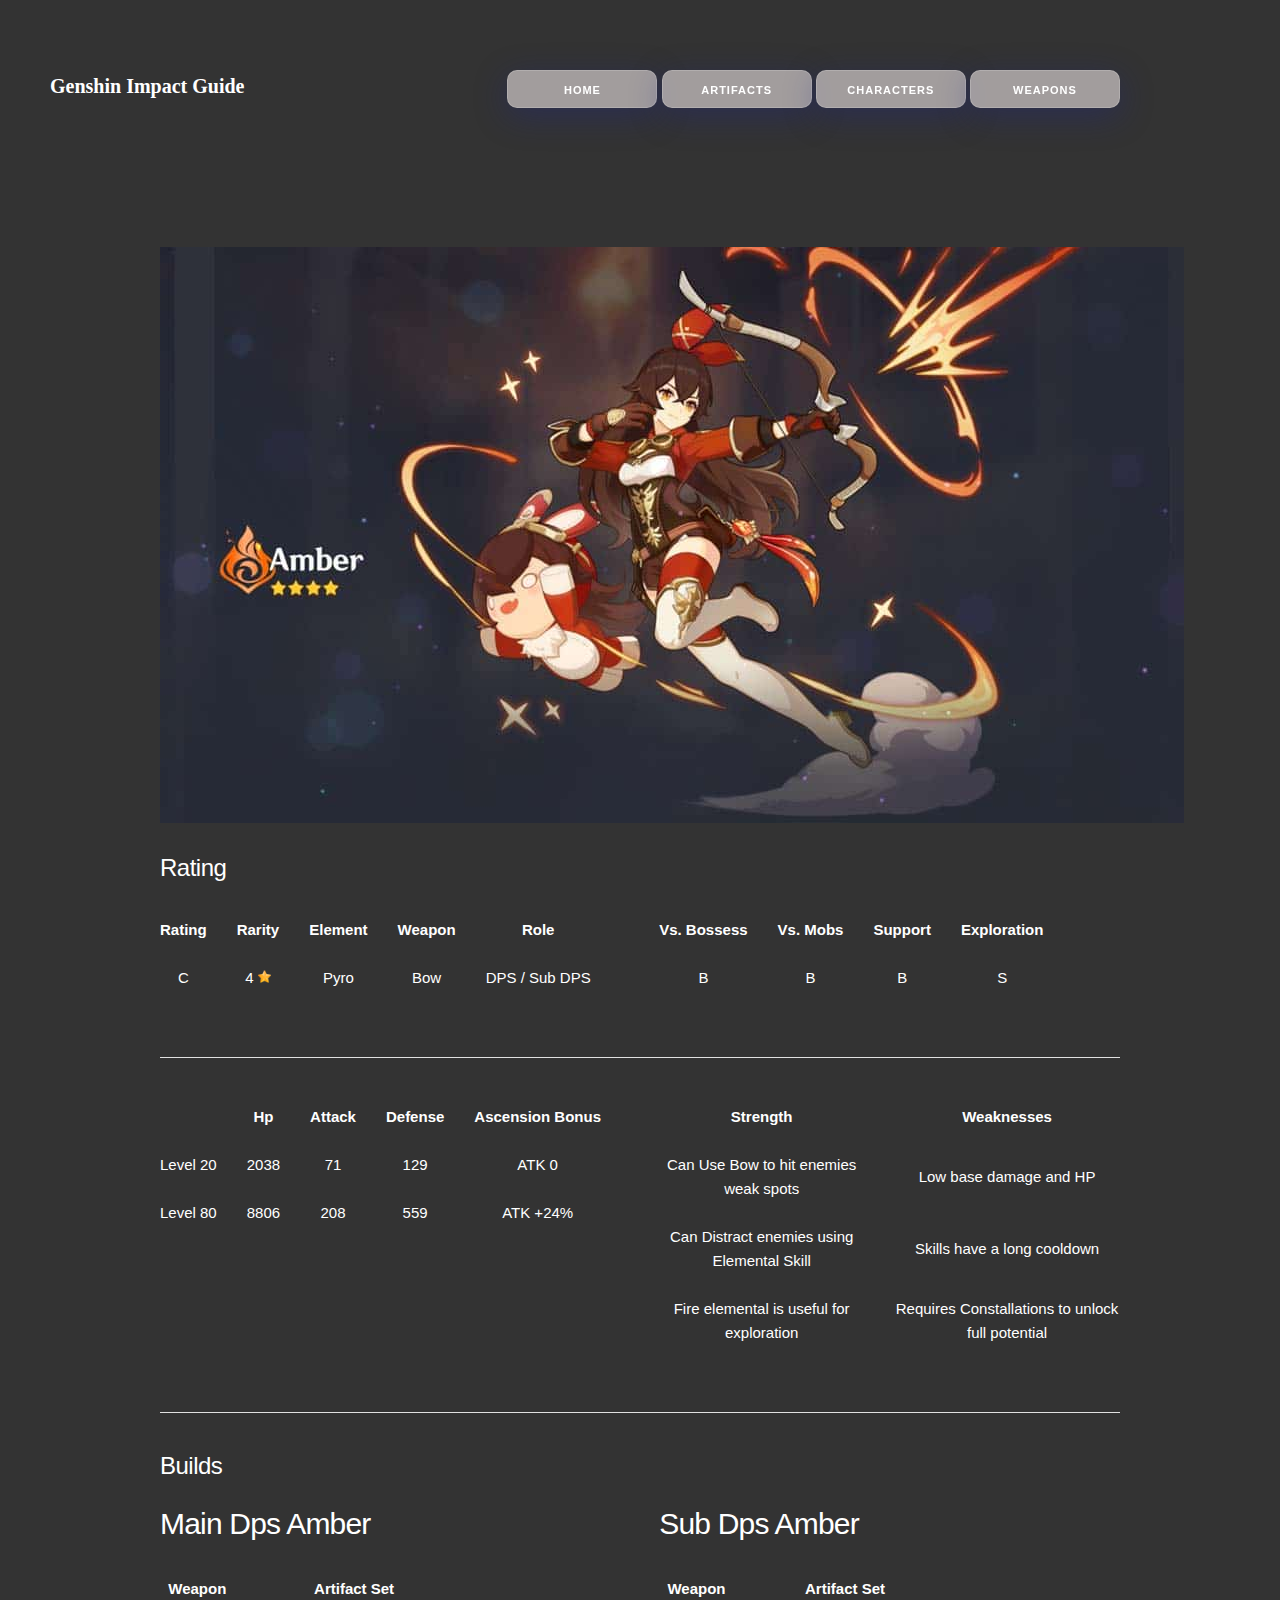
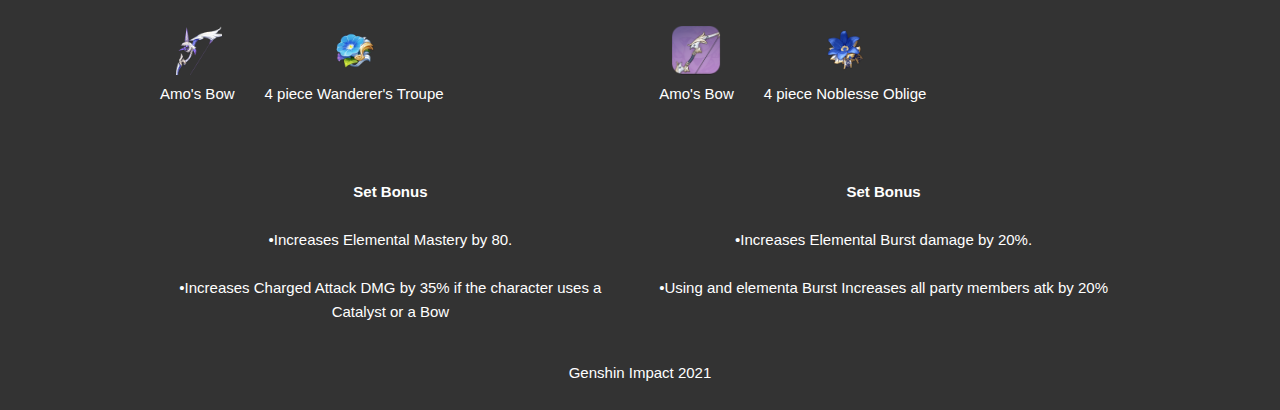
<file: html/amber.html>
<!DOCTYPE html>
<html lang="en">
<head>
    <meta charset="UTF-8">
    <meta http-equiv="X-UA-Compatible" content="IE=edge">
    <meta name="viewport" content="width=device-width, initial-scale=1.0">
    <title>Amber</title>
    <link rel="stylesheet" href="../css/normalize.css">
    <link rel="stylesheet" href="../css/skeleton.css">
    <link rel="stylesheet" href="../css/characterscreen.css">
</head>
<body>
    <div class="section header">
        <div class="container">
          <div class="row">
            <div class="four columns">
              <p class="logo">Genshin Impact Guide</p>
            </div>
            <div class="eight columns nav">
              <a class="button" href="../index.html">Home</a>
              <a class="button" href="artifacts.html">Artifacts</a>
              <a class="button" href="cc.html">Characters</a>
              <a class="button" href="weapon.html">Weapons</a>
            </div>
          </div>
        </div>
    </div>
    <div class="container">
        <img src="../imgs/Amber-Genshin-Impact-Character-Profile (1).jpg" alt="" id="characterportrait">
    </div>
    <div class="container">
      <h5>Rating</h5>
      <div class="row">
        <div class="six columns">
          <div class="container-table">
            <table class="table-content">
              <thead>
                <tr>
                    <th>Rating</th>
                    <th>Rarity</th>
                    <th>Element</th>
                    <th>Weapon</th>
                    <th>Role</th>
                </tr>
            </thead>
            <tbody>
              <tr>
                  <td>C</td>
                  <td> 4 <img src="../imgs/favourites.png" alt="" width="13" height="13"></td>
                  <td>Pyro</td>
                  <td>Bow</td>
                  <td>DPS / Sub DPS</td>
              </tr>
            </tbody>
            </table>
          </div>
        </div>
        <div class="six columns">
          <div class="container-table">
            <table class="table-content">
              <thead>
                <tr>
                    <th>Vs. Bossess</th>
                    <th>Vs. Mobs</th>
                    <th>Support</th>
                    <th>Exploration</th>
                </tr>
            </thead>
            <tbody>
              <tr>
                  <td>B</td>
                  <td>B</td>
                  <td>B</td>
                  <td>S</td>
              </tr>
            </tbody>
            </table>
          </div>
        </div>
      </div>
      <hr>
      <div class="row">
        <div class="six columns">
          <div class="container-table">
            <table class="table-content">
              <thead>
                <tr>
                    <th></th>
                    <th>Hp</th>
                    <th>Attack</th>
                    <th>Defense</th>
                    <th>Ascension Bonus</th>
                </tr>
            </thead>
            <tbody>
              <tr>
                  <td>Level 20</td>
                  <td>2038</td>
                  <td>71</td>
                  <td>129</td>
                  <td>ATK 0</td>
              </tr>
              <tr>
                  <td>Level 80</td>
                  <td>8806</td>
                  <td>208</td>
                  <td>559</td>
                  <td>ATK +24%</td>
            </tr>
            </tbody>
            </table>
          </div>
        </div>
        <div class="six columns">
          <div class="container-table">
            <table class="table-content">
            <thead>
              <th>Strength</th>
              <th>Weaknesses</th>
            </thead>
            <tbody>
              <tr>
                  <td>Can Use Bow to hit enemies weak spots</td>
                  <td>Low base damage and HP</td>
              </tr>
              <tr>
                <td>Can Distract enemies using Elemental Skill</td>
                <td>Skills have a long cooldown</td>
              </tr>
              <tr>
                <td>Fire elemental is useful for exploration</td>
                <td>Requires Constallations to unlock full potential</td>
              </tr>
            </tbody>
            </table>
          </div>
        </div>
      </div>
      <hr>
      <h5>Builds</h5>
      <div class="row">
        <div class=" six columns">
          <div class="container-table">
            <table class="table-content">
              <h4>Main Dps Amber</h4>
              <thead>
                <tr>
                    <th>Weapon</th>
                    <th>Artifact Set</th>
                </tr>
            </thead>
            <tbody>
              <tr>
                  <td><img src="../imgs/Weapons/Amos'_Bow.png" alt="" id="weapon">
                  <p>Amo's Bow</p></td>
                  <td><img src="../imgs/Artifacts/wanderer's_troupe.png" alt="" id="weapon">
                  <p>4 piece Wanderer's Troupe</p></td>
              </tr>
            </tbody>
            </table>
          </div>
        </div>
        <div class=" six columns">
          <div class="container-table">
            <table class="table-content">
              <h4>Sub Dps Amber</h4>
              <thead>
                <tr>
                    <th>Weapon</th>
                    <th>Artifact Set</th>
                </tr>
            </thead>
            <tbody>
              <tr>
                <td><img src="../imgs/Weapons/favbow.png" alt="" id="weapon">
                  <p>Amo's Bow</p></td>
                  <td><img src="../imgs/Artifacts/noblesse_oblige.png" alt="" id="weapon">
                  <p>4 piece Noblesse Oblige</p></td>
              </tr>
            </tbody>
            </table>
          </div>
        </div>
      </div>
      <div class="row">
        <div class=" six columns">
          <div class="container-table">
            <table class="table-content">
              <thead>
                <tr>
                    <th>Set Bonus</th>
                </tr>
            </thead>
            <tbody>
              <tr>
                  <td>•Increases Elemental Mastery by 80.</td>
              </tr>
              <tr>
                <td>•Increases Charged Attack DMG by 35% if the character uses a Catalyst or a Bow</td>
              </tr>
            </tbody>
            </table>
          </div>
        </div>
        <div class=" six columns">
          <div class="container-table">
            <table class="table-content">
              <thead>
                <tr>
                  <th>Set Bonus</th>
                </tr>
            </thead>
            <tbody>
              <tr>
                <td>•Increases Elemental Burst damage by 20%.</td>
              </tr>
              <tr>
                <td>•Using and elementa Burst Increases all party members atk by 20%</td>
            </tr>
            </tbody>
            </table>
          </div>
        </div>
      </div>
    </div>
    <div class="footer">
      <footer>
        <p class="copyright">Genshin Impact 2021</p>
      </footer>
    </div>
</body>
</html>
</file>
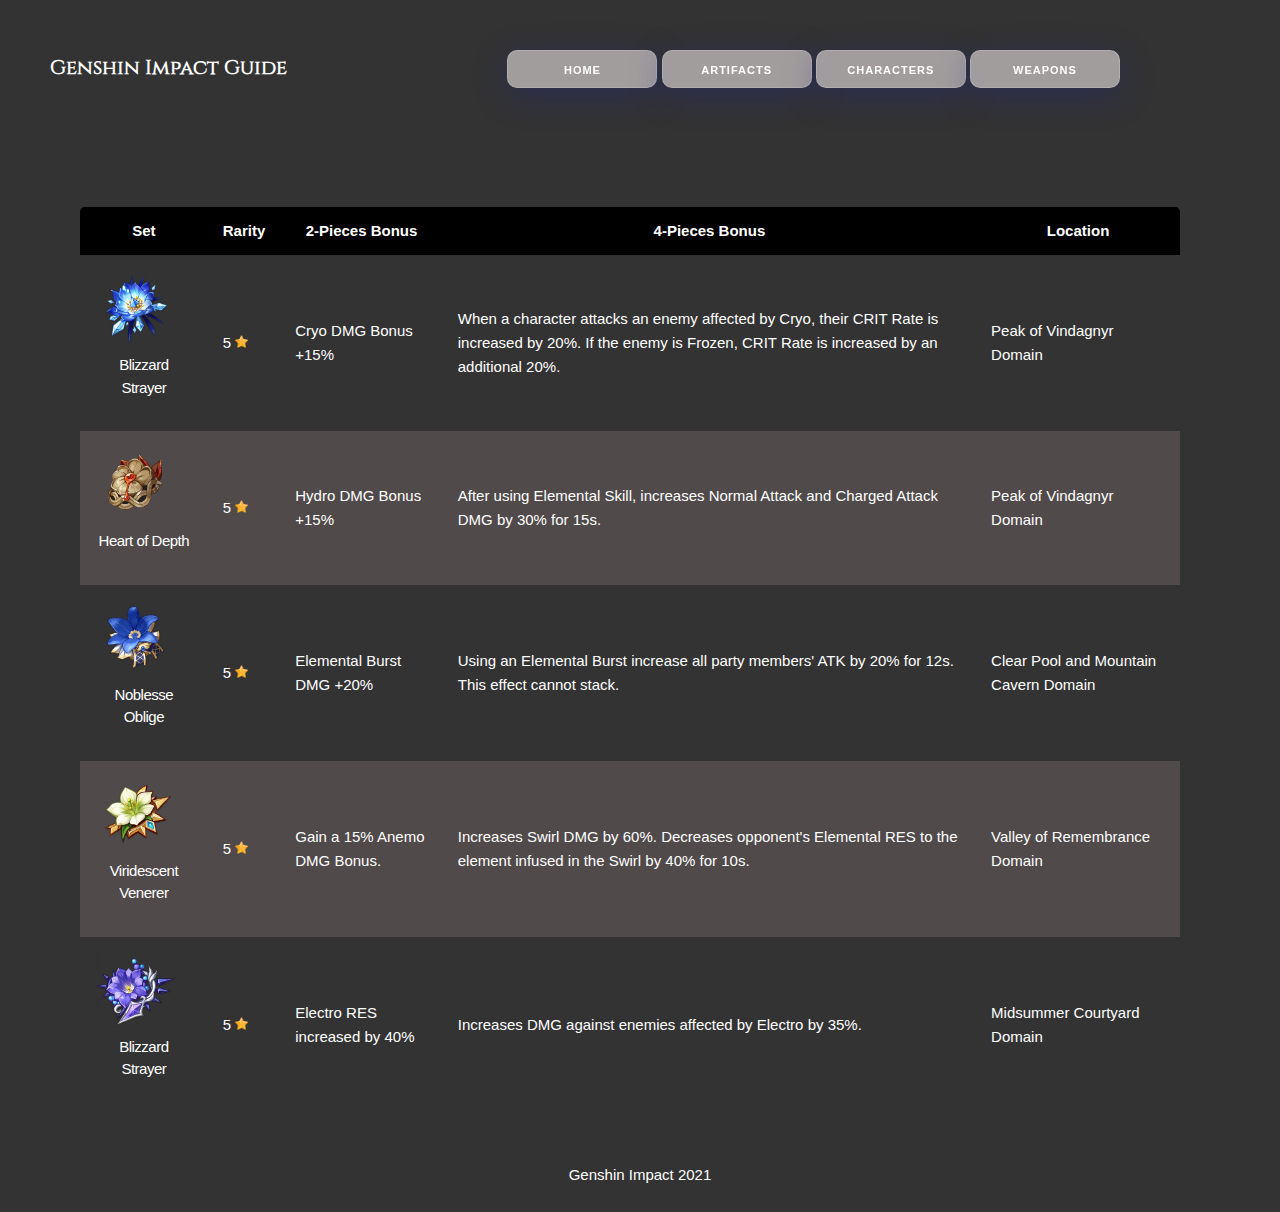
<file: html/artifacts.html>
<!DOCTYPE html>
<html lang="en">
<head>
    <meta charset="UTF-8">
    <meta http-equiv="X-UA-Compatible" content="IE=edge">
    <meta name="viewport" content="width=device-width, initial-scale=1.0">
    <title>Artifacts Catalouge</title>
    <link rel="stylesheet" href="../css/normalize.css">
    <link rel="stylesheet" href="../css/skeleton.css">
    <link rel="stylesheet" href="../css/artifacts.css">
</head>
<body>
    <div class="section header">
        <div class="container">
          <div class="row">
            <div class="four columns">
              <p class="logo">Genshin Impact Guide</p>
            </div>
            <div class="eight columns nav">
              <a class="button" href="../index.html">Home</a>
              <a class="button" href="artifacts.html">Artifacts</a>
              <a class="button" href="cc.html">Characters</a>
              <a class="button" href="weapon.html">Weapons</a>
            </div>
          </div>
        </div>
    </div>
    <div class="container-table">
    <table class="table-content">
        <thead>
            <tr>
                <th>Set</th>
                <th>Rarity</th>
                <th>2-Pieces Bonus</th>
                <th>4-Pieces Bonus</th>
                <th>Location</th>
            </tr>
        </thead>
        <tbody>
            <tr>
                <td>
                    <img src="../imgs/Artifacts/blizzard_strayer.png" alt="" width="80" height="80">
                    <h5>Blizzard Strayer</h5>
                </td>
                <td> 5 <img src="../imgs/favourites.png" alt="" width="13" height="13"></td>
                <td>Cryo DMG Bonus +15%</td>
                <td>When a character attacks an enemy affected by Cryo, their CRIT Rate is increased by 20%. If the enemy is Frozen, CRIT Rate is increased by an additional 20%.</td>
                <td>Peak of Vindagnyr Domain</td>
            </tr>
            <tr>
                <td>
                    <img src="../imgs/Artifacts/heart_of_depth.png" alt="" width="80" height="80">
                    <h5>Heart of Depth</h5>
                </td>
                <td> 5 <img src="../imgs/favourites.png" alt="" width="13" height="13"></td>
                <td>Hydro DMG Bonus +15%</td>
                <td>After using Elemental Skill, increases Normal Attack and Charged Attack DMG by 30% for 15s.</td>
                <td>Peak of Vindagnyr Domain</td>
            </tr>
            <tr>
                <td>
                    <img src="../imgs/Artifacts/noblesse_oblige.png" alt="" width="80" height="80">
                    <h5>Noblesse Oblige</h5>
                </td>
                <td> 5 <img src="../imgs/favourites.png" alt="" width="13" height="13"></td>
                <td>Elemental Burst DMG +20%</td>
                <td>Using an Elemental Burst increase all party members' ATK by 20% for 12s. This effect cannot stack.</td>
                <td>Clear Pool and Mountain Cavern Domain</td>
            </tr>
            <tr>
                <td>
                    <img src="../imgs/Artifacts/viridescent_venerer.png" alt="" width="80" height="80">
                    <h5>Viridescent Venerer</h5>
                </td>
                <td> 5 <img src="../imgs/favourites.png" alt="" width="13" height="13"></td>
                <td>Gain a 15% Anemo DMG Bonus.</td>
                <td>Increases Swirl DMG by 60%. Decreases opponent's Elemental RES to the element infused in the Swirl by 40% for 10s.</td>
                <td>Valley of Remembrance Domain</td>
            </tr>
            <tr>
                <td>
                    <img src="../imgs/Artifacts/thundersoother.png" alt="" width="80" height="80">
                    <h5>Blizzard Strayer</h5>
                </td>
                <td> 5 <img src="../imgs/favourites.png" alt="" width="13" height="13"></td>
                <td>Electro RES increased by 40%</td>
                <td>Increases DMG against enemies affected by Electro by 35%.</td>
                <td>Midsummer Courtyard Domain</td>
            </tr>
        </tbody>
    </table>
</div>
<div class="footer">
    <footer>
      <p class="copyright">Genshin Impact 2021</p>
    </footer>
  </div>
</body>
</html>
</file>
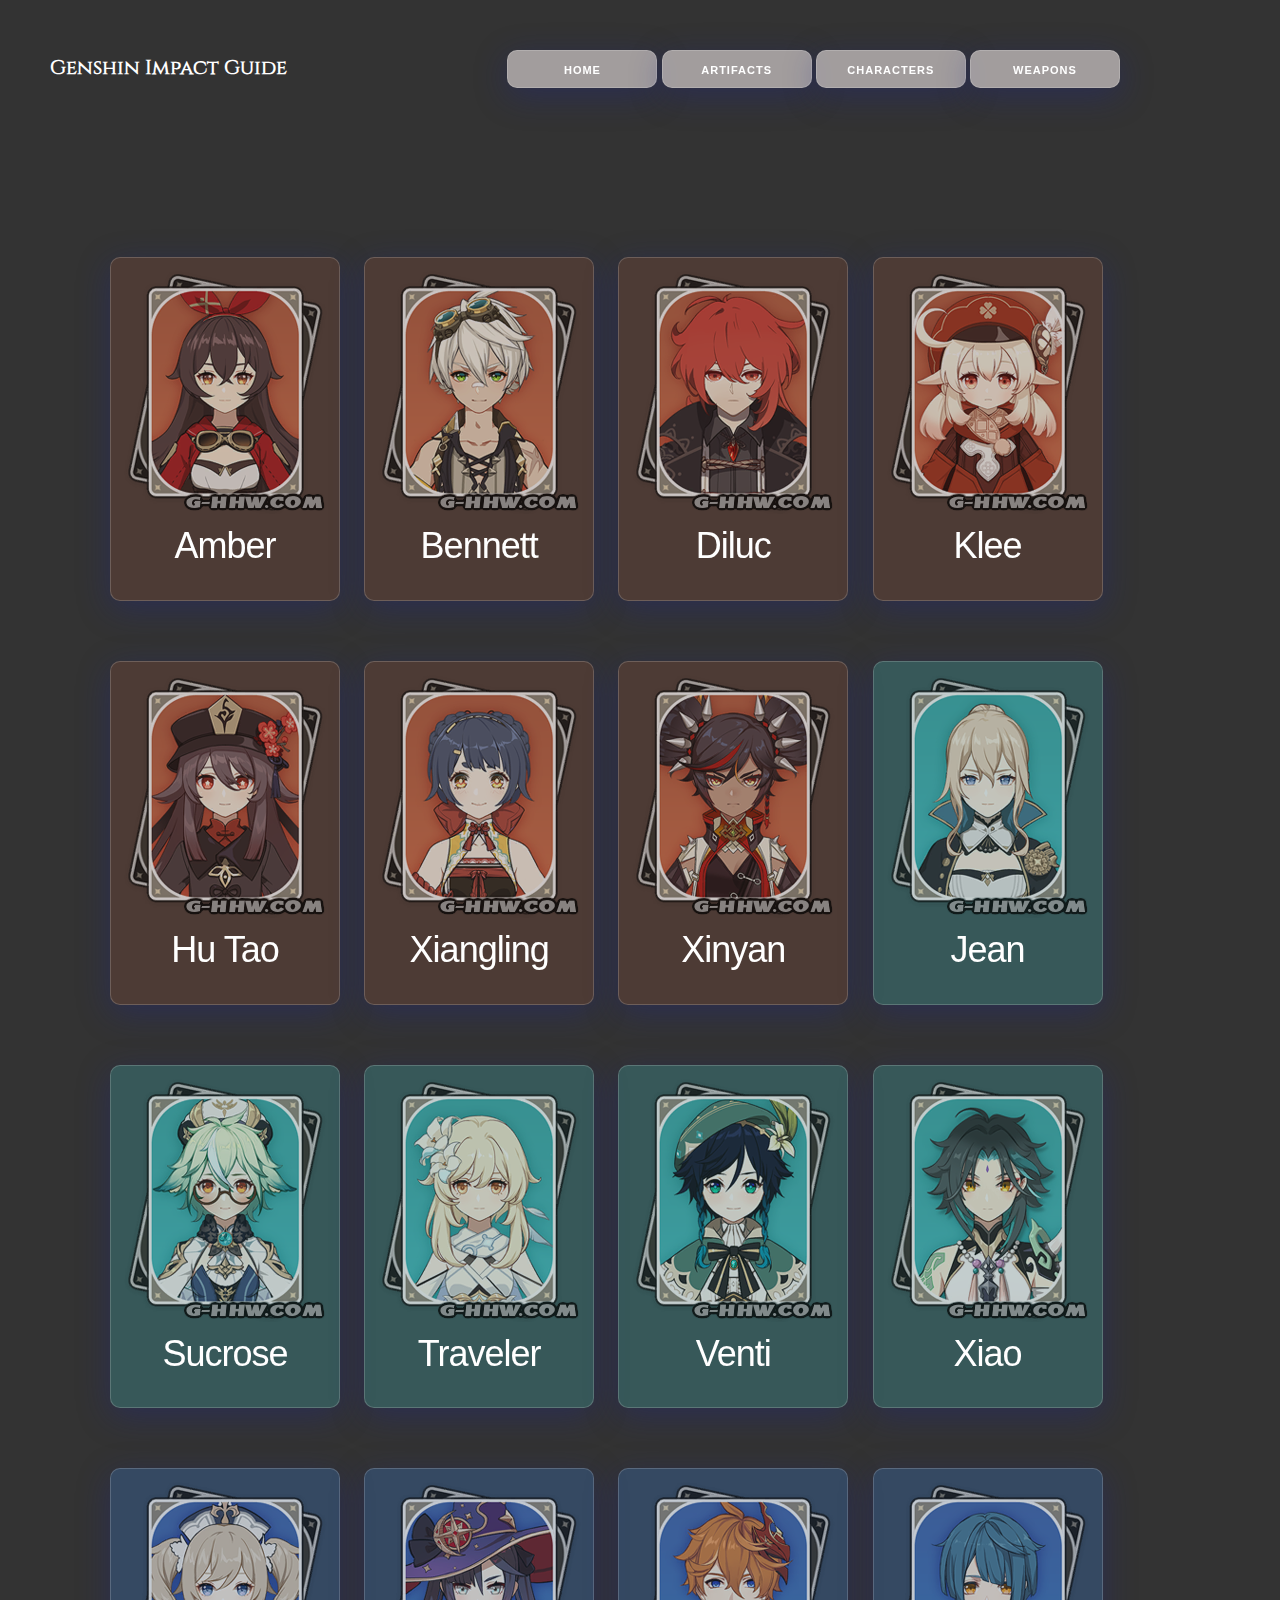
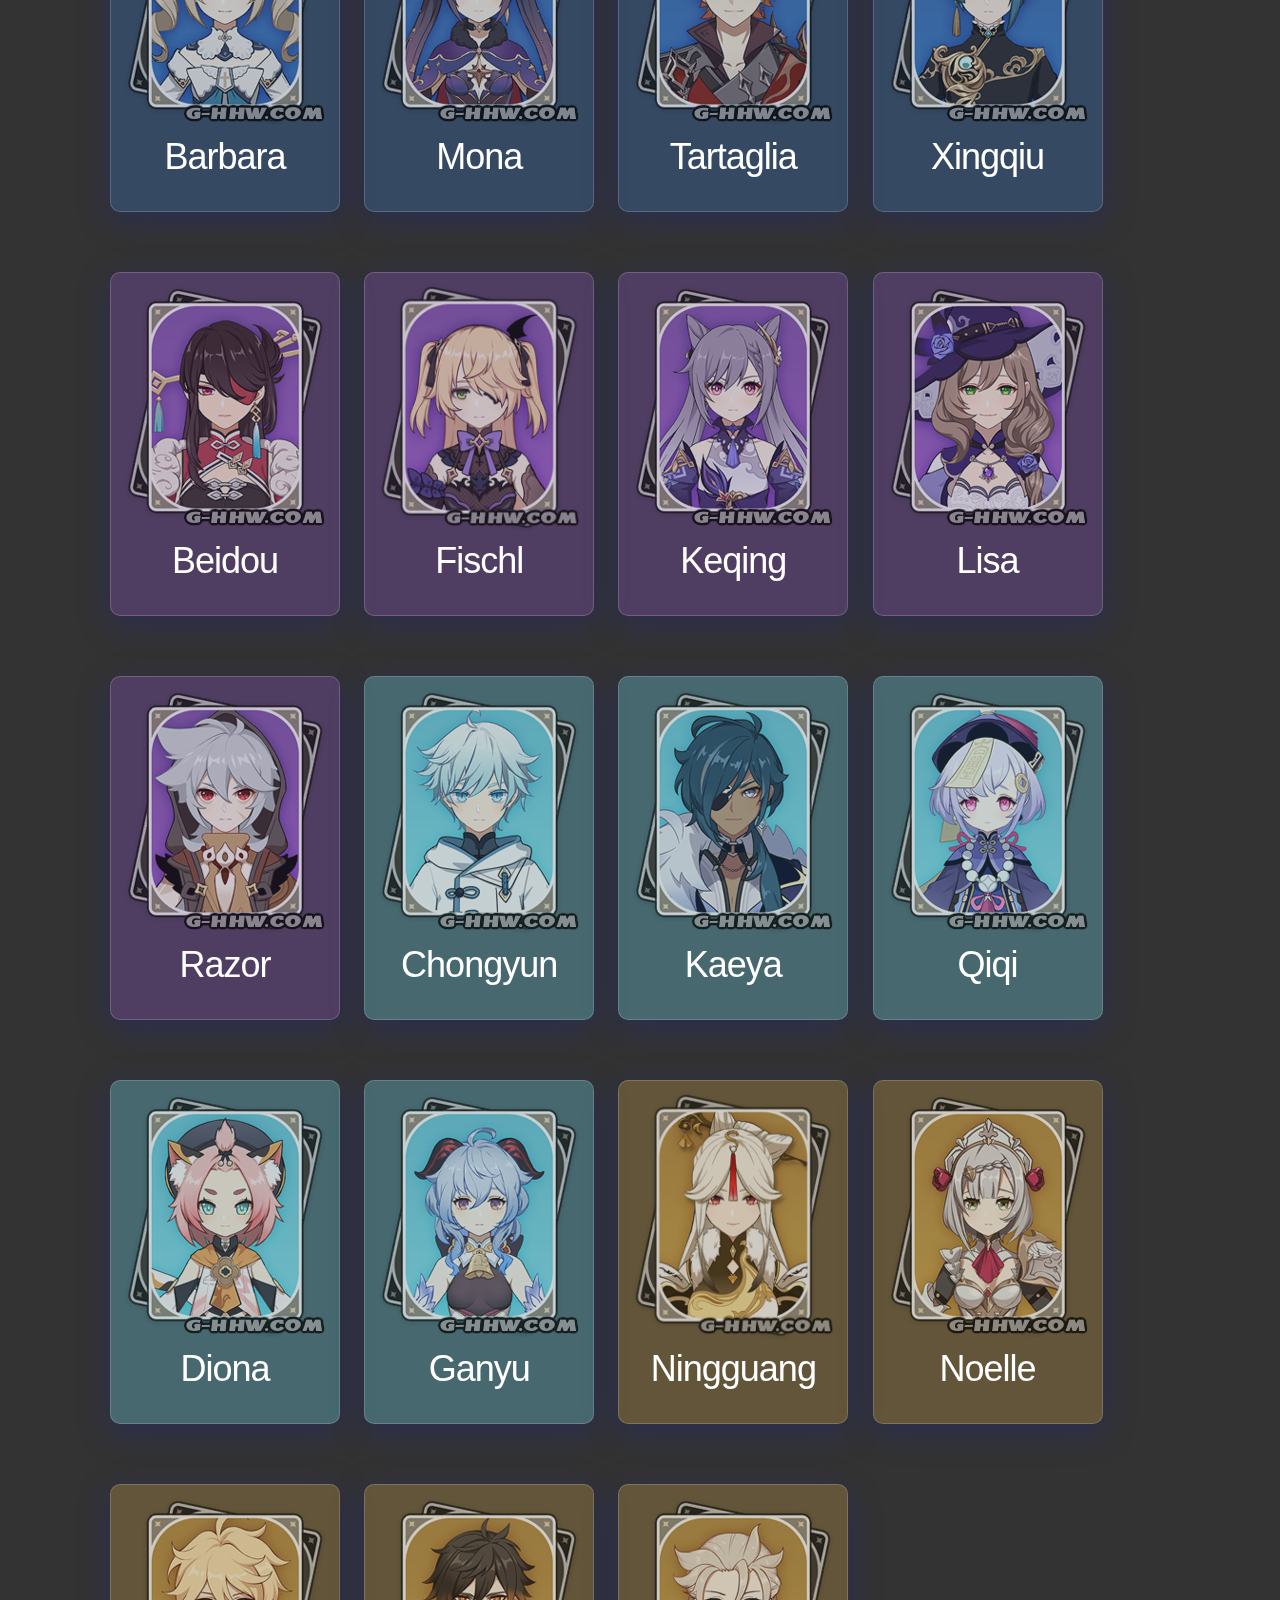
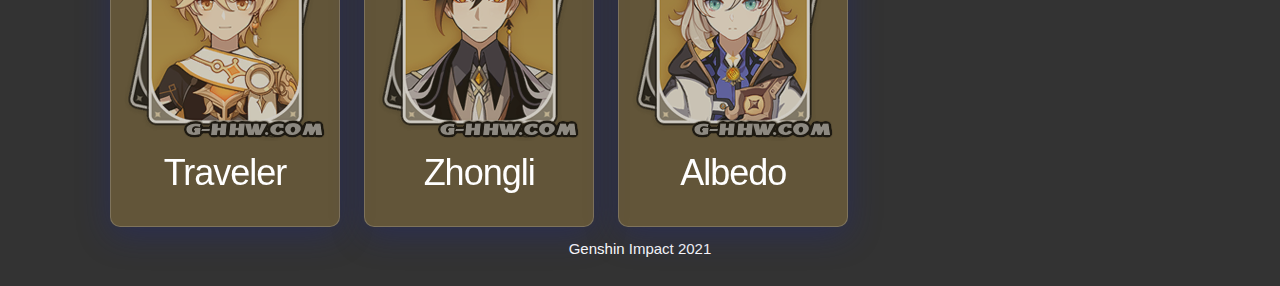
<file: html/cc.html>
<!DOCTYPE html>
<html lang="en">
<head>
    <meta charset="UTF-8">
    <meta http-equiv="X-UA-Compatible" content="IE=edge">
    <meta name="viewport" content="width=device-width, initial-scale=1.0">
    <title>Character Catalouge</title>
    <link rel="stylesheet" href="../css/normalize.css">
    <link rel="stylesheet" href="../css/skeleton.css">
    <link rel="stylesheet" href="../css/cc.css">
</head>
<body>
    <div class="section header">
        <div class="container">
          <div class="row">
            <div class="four columns">
              <p class="logo">Genshin Impact Guide</p>
            </div>
            <div class="eight columns nav">
              <a class="button" href="../index.html">Home</a>
              <a class="button" href="artifacts.html">Artifacts</a>
              <a class="button" href="cc.html">Characters</a>
              <a class="button" href="weapon.html">Weapons</a>
            </div>
          </div>
        </div>
      </div>
      <div class="elementcontainer">
        <a href="amber.html"><figure class="pyro">
            <img src="../imgs/character thumbnails/amber208x248.png" alt="Carpet Grass" width="200" height="200">
            <h3>Amber</h3>
        </figure></a>
        <figure class="pyro">
            <img src="../imgs/character thumbnails/bennett.png" alt="Carpet Grass" width="200" height="200">
            <h3>Bennett</h3>
        </figure>
        <figure class="pyro">
            <img src="../imgs/character thumbnails/diluc.png" alt="Carpet Grass" width="200" height="200">
            <h3>Diluc</h3>
        </figure>
        <figure class="pyro">
            <img src="../imgs/character thumbnails/klee.png" alt="Carpet Grass" width="200" height="200">
            <h3>Klee</h3>
        </figure>
        <figure class="pyro">
            <img src="../imgs/character thumbnails/hutao.png" alt="Carpet Grass" width="200" height="200">
            <h3>Hu Tao</h3>
        </figure>
        <figure class="pyro">
            <img src="../imgs/character thumbnails/xiangling.png" alt="Carpet Grass" width="200" height="200">
            <h3>Xiangling</h3>
        </figure>
        <figure class="pyro">
            <img src="../imgs/character thumbnails/xinyan.png" alt="Carpet Grass" width="200" height="200">
            <h3>Xinyan</h3>
        </figure>
        <figure class="anemo">
            <img src="../imgs/character thumbnails/jean.png" alt="Carpet Grass" width="200" height="200">
            <h3>Jean</h3>
        </figure>
        <figure class="anemo">
            <img src="../imgs/character thumbnails/sucrose.png" alt="Carpet Grass" width="200" height="200">
            <h3>Sucrose</h3>
        </figure>
        <figure class="anemo">
            <img src="../imgs/character thumbnails/traveler_anemo.png" alt="Carpet Grass" width="200" height="200">
            <h3>Traveler</h3>
        </figure>
        <figure class="anemo">
            <img src="../imgs/character thumbnails/venti.png" alt="Carpet Grass" width="200" height="200">
            <h3>Venti</h3>
        </figure>
        <figure class="anemo">
            <img src="../imgs/character thumbnails/xiao.png" alt="Carpet Grass" width="200" height="200">
            <h3>Xiao</h3>
        </figure>
        <figure class="hydro">
            <img src="../imgs/character thumbnails/barbara.png" alt="Carpet Grass" width="200" height="200">
            <h3>Barbara</h3>
        </figure>
        <figure class="hydro">
            <img src="../imgs/character thumbnails/mona.png" alt="Carpet Grass" width="200" height="200">
            <h3>Mona</h3>
        </figure>
        <figure class="hydro">
            <img src="../imgs/character thumbnails/tartaglia.png" alt="Carpet Grass" width="200" height="200">
            <h3>Tartaglia</h3>
        </figure>
        <figure class="hydro">
            <img src="../imgs/character thumbnails/xingqiu.png" alt="Carpet Grass" width="200" height="200">
            <h3>Xingqiu</h3>
        </figure>
        <figure class="electro">
            <img src="../imgs/character thumbnails/beidou.png" alt="Carpet Grass" width="200" height="200">
            <h3>Beidou</h3>
        </figure>
        <figure class="electro">
            <img src="../imgs/character thumbnails/fischl.png" alt="Carpet Grass" width="200" height="200">
            <h3>Fischl</h3>
        </figure>
        <figure class="electro">
            <img src="../imgs/character thumbnails/keqing.png" alt="Carpet Grass" width="200" height="200">
            <h3>Keqing</h3>
        </figure>
        <figure class="electro">
            <img src="../imgs/character thumbnails/lisa.png" alt="Carpet Grass" width="200" height="200">
            <h3>Lisa</h3>
        </figure>
        <figure class="electro">
            <img src="../imgs/character thumbnails/razor.png" alt="Carpet Grass" width="200" height="200">
            <h3>Razor</h3>
        </figure>
        <figure class="cyro">
            <img src="../imgs/character thumbnails/chongyun.png" alt="Carpet Grass" width="200" height="200">
            <h3>Chongyun</h3>
        </figure>
        <figure class="cyro">
            <img src="../imgs/character thumbnails/kaeya.png" alt="Carpet Grass" width="200" height="200">
            <h3>Kaeya</h3>
        </figure>
        <figure class="cyro">
            <img src="../imgs/character thumbnails/qiqi.png" alt="Carpet Grass" width="200" height="200">
            <h3>Qiqi</h3>
        </figure>
        <figure class="cyro">
            <img src="../imgs/character thumbnails/diona.png" alt="Carpet Grass" width="200" height="200">
            <h3>Diona</h3>
        </figure>
        <figure class="cyro">
            <img src="../imgs/character thumbnails/ganyu.png" alt="Carpet Grass" width="200" height="200">
            <h3>Ganyu</h3>
        </figure>
        <figure class="geo">
            <img src="../imgs/character thumbnails/ningguang.png" alt="Carpet Grass" width="200" height="200">
            <h3>Ningguang</h3>
        </figure>
        <figure class="geo">
            <img src="../imgs/character thumbnails/noelle.png" alt="Carpet Grass" width="200" height="200">
            <h3>Noelle</h3>
        </figure>
        <figure class="geo">
            <img src="../imgs/character thumbnails/traveler_geo.png" alt="Carpet Grass" width="200" height="200">
            <h3>Traveler</h3>
        </figure>
        <figure class="geo">
            <img src="../imgs/character thumbnails/zhongli.png" alt="Carpet Grass" width="200" height="200">
            <h3>Zhongli</h3>
        </figure>
        <figure class="geo">
            <img src="../imgs/character thumbnails/albedo.png" alt="Carpet Grass" width="200" height="200">
            <h3>Albedo</h3>
        </figure>
</body>
<div class="footer">
    <footer>
      <p class="copyright">Genshin Impact 2021</p>
    </footer>
  </div>
</html>
</file>
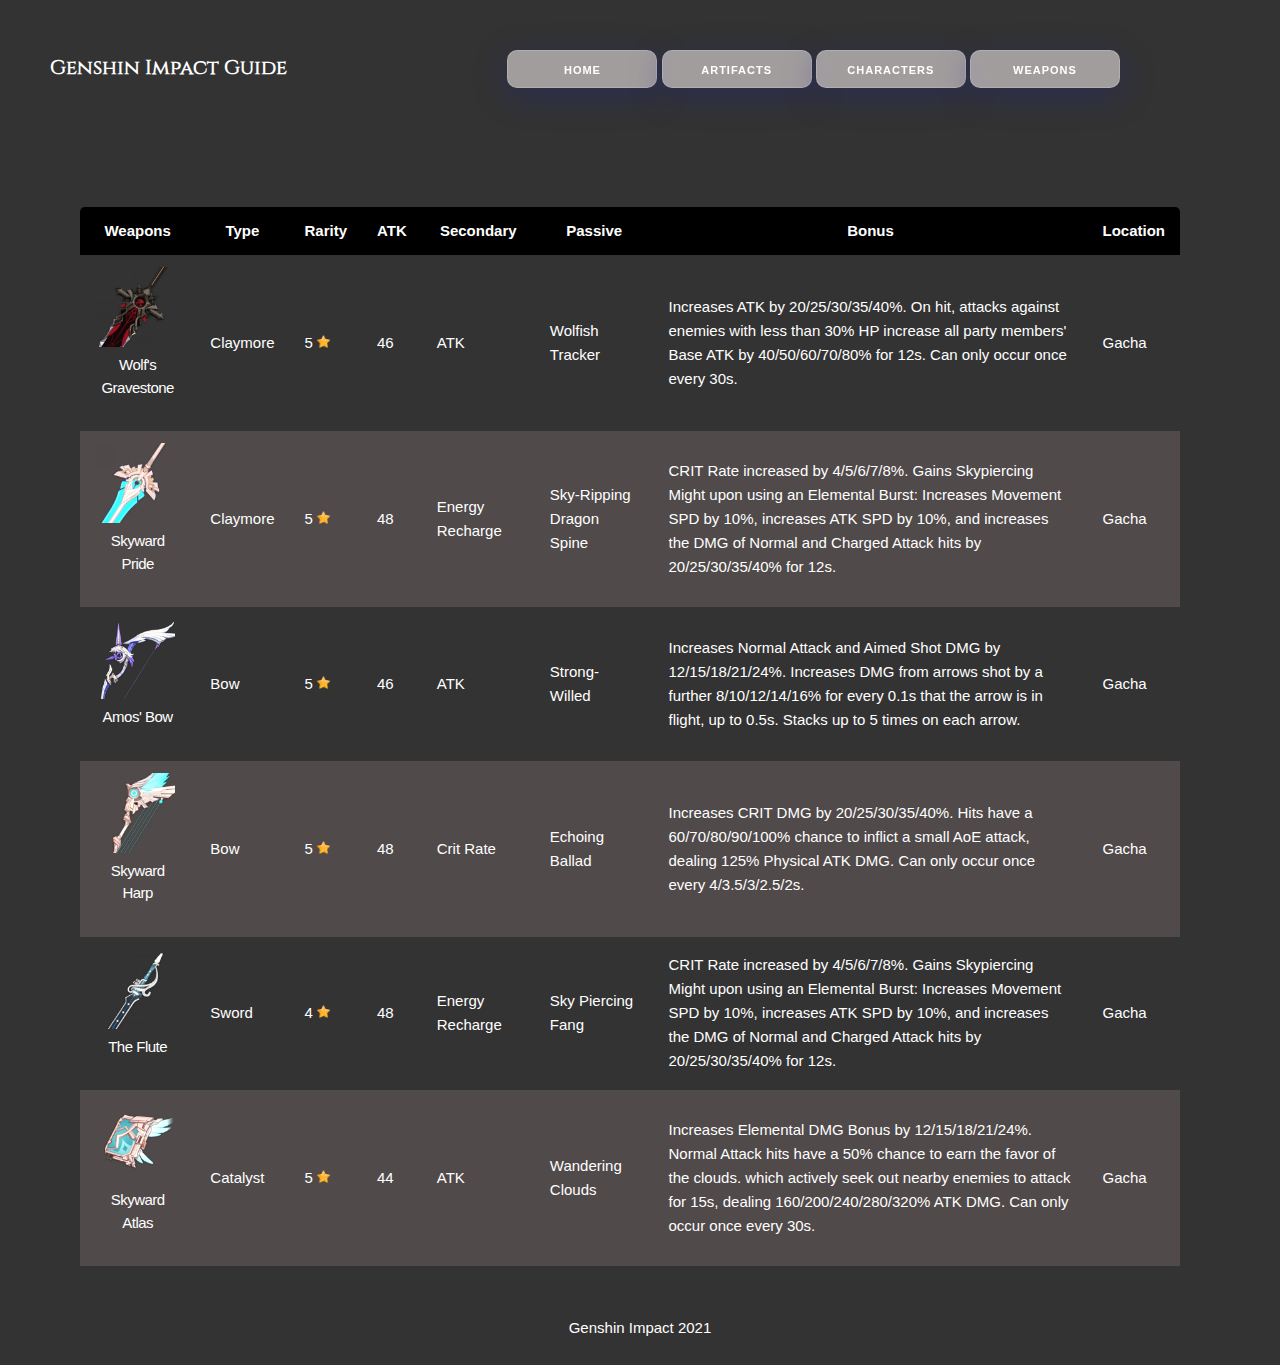
<file: html/weapon.html>
<!DOCTYPE html>
<html lang="en">
<head>
    <meta charset="UTF-8">
    <meta http-equiv="X-UA-Compatible" content="IE=edge">
    <meta name="viewport" content="width=device-width, initial-scale=1.0">
    <title>Weapons Catalouge</title>
    <link rel="stylesheet" href="../css/normalize.css">
    <link rel="stylesheet" href="../css/skeleton.css">
    <link rel="stylesheet" href="../css/weapon.css">
</head>
<body>
    <div class="section header">
        <div class="container">
          <div class="row">
            <div class="four columns">
              <p class="logo">Genshin Impact Guide</p>
            </div>
            <div class="eight columns nav">
              <a class="button" href="../index.html">Home</a>
              <a class="button" href="artifacts.html">Artifacts</a>
              <a class="button" href="cc.html">Characters</a>
              <a class="button" href="weapon.html">Weapons</a>
            </div>
          </div>
        </div>
    </div>
    <div class="container-table">
    <table class="table-content">
        <thead>
            <tr>
                <th>Weapons</th>
                <th>Type</th>
                <th>Rarity</th>
                <th>ATK</th>
                <th>Secondary</th>
                <th>Passive</th>
                <th>Bonus</th>
                <th>Location</th>
            </tr>
        </thead>
        <tbody>
            <tr>
                <td>
                    <img src="../imgs/Weapons/Wolf's_Gravestone.png" alt="" width="80" height="80">
                    <h5>Wolf's Gravestone</h5>
                </td>
                <td>Claymore</td>
                <td>
                    5
                    <img src="../imgs/favourites.png" alt="" width="13" height="13">
                    
                </td>
                <td>46</td>
                <td>ATK</td>
                <td>Wolfish 
                    Tracker</td>
                <td>Increases ATK 
                    by 20/25/30/35/40%. 
                    On hit, attacks against enemies 
                    with less than 30% HP increase all 
                    party members' Base ATK 
                    by 40/50/60/70/80% for 12s. 
                    Can only occur once every 30s.</td>
                <td>Gacha</td>
            </tr>
            <tr>
                <td>
                    <img src="../imgs/Weapons/Skyward_Pride.png" alt="" width="80" height="80">
                    <h5>Skyward Pride</h5>
                </td>
                <td>Claymore</td>
                <td>
                    5
                    <img src="../imgs/favourites.png" alt="" width="13" height="13">
                   
                </td>
                <td>48</td>
                <td>Energy Recharge</td>
                <td>Sky-Ripping 
                    Dragon Spine</td>
                <td>CRIT Rate increased by 4/5/6/7/8%. Gains Skypiercing Might upon using an Elemental Burst:
                    Increases Movement SPD by 10%, increases ATK SPD by 10%, and increases the DMG of Normal and Charged Attack hits by 20/25/30/35/40% for 12s.</td>
                <td>Gacha</td>
            </tr>
            <tr>
                <td>
                    <img src="../imgs/Weapons/Amos'_Bow.png" alt="" width="80" height="80">
                    <h5>Amos' Bow</h5>
                </td>
                <td>Bow</td>
                <td>5
                    <img src="../imgs/favourites.png" alt="" width="13" height="13">
                    
                </td>
                <td>46</td>
                <td>ATK</td>
                <td>Strong-Willed</td>
                <td>Increases Normal Attack and Aimed Shot DMG by 12/15/18/21/24%. Increases DMG from arrows shot by a further 8/10/12/14/16% for every 0.1s that the arrow is in flight, up to 0.5s. Stacks up to 5 times on each arrow.</td>
                <td>Gacha</td>
            </tr>
            <tr>
                <td>
                    <img src="../imgs/Weapons/Skyward_Harp.png" alt="" width="80" height="80">
                    <h5>Skyward Harp</h5>
                </td>
                <td>Bow</td>
                <td>
                    5
                    <img src="../imgs/favourites.png" alt="" width="13" height="13">
                   
                </td>
                <td>48</td>
                <td>Crit Rate</td>
                <td>Echoing Ballad</td>
                <td>Increases CRIT DMG by 20/25/30/35/40%. Hits have a 60/70/80/90/100% chance to inflict a small AoE attack, dealing 125% Physical ATK DMG. Can only occur once every 4/3.5/3/2.5/2s.</td>
                <td>Gacha</td>
            </tr>
            <tr>
                <td>
                    <img src="../imgs/Weapons/The_Flute.png" alt="" width="80" height="80">
                    <h5>The Flute</h5>
                </td>
                <td>Sword</td>
                <td>
                    4
                    <img src="../imgs/favourites.png" alt="" width="13" height="13">
                    
                </td>
                <td>48</td>
                <td>Energy Recharge</td>
                <td>Sky Piercing 
                    Fang</td>
                <td>CRIT Rate increased by 4/5/6/7/8%. Gains Skypiercing Might upon using an Elemental Burst:
                    Increases Movement SPD by 10%, increases ATK SPD by 10%, and increases the DMG of Normal and Charged Attack hits by 20/25/30/35/40% for 12s.</td>
                <td>Gacha</td>
            </tr>
            <tr>
                <td>
                    <img src="../imgs/Weapons/Skyward_Atlas.png" alt="" width="80" height="80">
                    <h5>Skyward Atlas</h5>
                </td>
                <td>Catalyst</td>
                <td>
                    5
                    <img src="../imgs/favourites.png" alt="" width="13" height="13">
                    
                </td>
                <td>44</td>
                <td>ATK</td>
                <td>Wandering Clouds</td>
                <td>Increases Elemental DMG Bonus by 12/15/18/21/24%. Normal Attack hits have a 50% chance to earn the favor of the clouds. which actively seek out nearby enemies to attack for 15s, dealing 160/200/240/280/320% ATK DMG. Can only occur once every 30s.</td>
                <td>Gacha</td>
            </tr>
        </tbody>
    </table>
</div>
<div class="footer">
    <footer>
      <p class="copyright">Genshin Impact 2021</p>
    </footer>
  </div>
</body>
</html>
</file>
<file: css/skeleton.css>
/*
* Skeleton V2.0.4
* Copyright 2014, Dave Gamache
* www.getskeleton.com
* Free to use under the MIT license.
* http://www.opensource.org/licenses/mit-license.php
* 12/29/2014
*/


/* Table of contents
––––––––––––––––––––––––––––––––––––––––––––––––––
- Grid
- Base Styles
- Typography
- Links
- Buttons
- Forms
- Lists
- Code
- Tables
- Spacing
- Utilities
- Clearing
- Media Queries
*/


/* Grid
–––––––––––––––––––––––––––––––––––––––––––––––––– */
.container {
  position: relative;
  width: 100%;
  max-width: 960px;
  margin: 0 auto;
  padding: 0 20px;
  box-sizing: border-box; }
.column,
.columns {
  width: 100%;
  float: left;
  box-sizing: border-box; }

/* For devices larger than 400px */
@media (min-width: 400px) {
  .container {
    width: 85%;
    padding: 0; }
}

/* For devices larger than 550px */
@media (min-width: 550px) {
  .container {
    width: 80%; }
  .column,
  .columns {
    margin-left: 4%; }
  .column:first-child,
  .columns:first-child {
    margin-left: 0; }

  .one.column,
  .one.columns                    { width: 4.66666666667%; }
  .two.columns                    { width: 13.3333333333%; }
  .three.columns                  { width: 22%;            }
  .four.columns                   { width: 30.6666666667%; }
  .five.columns                   { width: 39.3333333333%; }
  .six.columns                    { width: 48%;            }
  .seven.columns                  { width: 56.6666666667%; }
  .eight.columns                  { width: 65.3333333333%; }
  .nine.columns                   { width: 74.0%;          }
  .ten.columns                    { width: 82.6666666667%; }
  .eleven.columns                 { width: 91.3333333333%; }
  .twelve.columns                 { width: 100%; margin-left: 0; }

  .one-third.column               { width: 30.6666666667%; }
  .two-thirds.column              { width: 65.3333333333%; }

  .one-half.column                { width: 48%; }

  /* Offsets */
  .offset-by-one.column,
  .offset-by-one.columns          { margin-left: 8.66666666667%; }
  .offset-by-two.column,
  .offset-by-two.columns          { margin-left: 17.3333333333%; }
  .offset-by-three.column,
  .offset-by-three.columns        { margin-left: 26%;            }
  .offset-by-four.column,
  .offset-by-four.columns         { margin-left: 34.6666666667%; }
  .offset-by-five.column,
  .offset-by-five.columns         { margin-left: 43.3333333333%; }
  .offset-by-six.column,
  .offset-by-six.columns          { margin-left: 52%;            }
  .offset-by-seven.column,
  .offset-by-seven.columns        { margin-left: 60.6666666667%; }
  .offset-by-eight.column,
  .offset-by-eight.columns        { margin-left: 69.3333333333%; }
  .offset-by-nine.column,
  .offset-by-nine.columns         { margin-left: 78.0%;          }
  .offset-by-ten.column,
  .offset-by-ten.columns          { margin-left: 86.6666666667%; }
  .offset-by-eleven.column,
  .offset-by-eleven.columns       { margin-left: 95.3333333333%; }

  .offset-by-one-third.column,
  .offset-by-one-third.columns    { margin-left: 34.6666666667%; }
  .offset-by-two-thirds.column,
  .offset-by-two-thirds.columns   { margin-left: 69.3333333333%; }

  .offset-by-one-half.column,
  .offset-by-one-half.columns     { margin-left: 52%; }

}


/* Base Styles
–––––––––––––––––––––––––––––––––––––––––––––––––– */
/* NOTE
html is set to 62.5% so that all the REM measurements throughout Skeleton
are based on 10px sizing. So basically 1.5rem = 15px :) */
html {
  font-size: 62.5%; }
body {
  font-size: 1.5em; /* currently ems cause chrome bug misinterpreting rems on body element */
  line-height: 1.6;
  font-weight: 400;
  font-family: "Raleway", "HelveticaNeue", "Helvetica Neue", Helvetica, Arial, sans-serif;
  color: #222; }


/* Typography
–––––––––––––––––––––––––––––––––––––––––––––––––– */
h1, h2, h3, h4, h5, h6 {
  margin-top: 0;
  margin-bottom: 2rem;
  font-weight: 300; }
h1 { font-size: 4.0rem; line-height: 1.2;  letter-spacing: -.1rem;}
h2 { font-size: 3.6rem; line-height: 1.25; letter-spacing: -.1rem; }
h3 { font-size: 3.0rem; line-height: 1.3;  letter-spacing: -.1rem; }
h4 { font-size: 2.4rem; line-height: 1.35; letter-spacing: -.08rem; }
h5 { font-size: 1.8rem; line-height: 1.5;  letter-spacing: -.05rem; }
h6 { font-size: 1.5rem; line-height: 1.6;  letter-spacing: 0; }

/* Larger than phablet */
@media (min-width: 550px) {
  h1 { font-size: 5.0rem; }
  h2 { font-size: 4.2rem; }
  h3 { font-size: 3.6rem; }
  h4 { font-size: 3.0rem; }
  h5 { font-size: 2.4rem; }
  h6 { font-size: 1.5rem; }
}

p {
  margin-top: 0; }


/* Links
–––––––––––––––––––––––––––––––––––––––––––––––––– */
a {
  color: #1EAEDB; }
a:hover {
  color: #0FA0CE; }


/* Buttons
–––––––––––––––––––––––––––––––––––––––––––––––––– */
.button,
button,
input[type="submit"],
input[type="reset"],
input[type="button"] {
  display: inline-block;
  height: 38px;
  padding: 0 30px;
  color: #555;
  text-align: center;
  font-size: 11px;
  font-weight: 600;
  line-height: 38px;
  letter-spacing: .1rem;
  text-transform: uppercase;
  text-decoration: none;
  white-space: nowrap;
  background-color: transparent;
  border-radius: 4px;
  border: 1px solid #bbb;
  cursor: pointer;
  box-sizing: border-box; }
.button:hover,
button:hover,
input[type="submit"]:hover,
input[type="reset"]:hover,
input[type="button"]:hover,
.button:focus,
button:focus,
input[type="submit"]:focus,
input[type="reset"]:focus,
input[type="button"]:focus {
  color: #333;
  border-color: #888;
  outline: 0; }
.button.button-primary,
button.button-primary,
input[type="submit"].button-primary,
input[type="reset"].button-primary,
input[type="button"].button-primary {
  color: #FFF;
  background-color: #33C3F0;
  border-color: #33C3F0; }
.button.button-primary:hover,
button.button-primary:hover,
input[type="submit"].button-primary:hover,
input[type="reset"].button-primary:hover,
input[type="button"].button-primary:hover,
.button.button-primary:focus,
button.button-primary:focus,
input[type="submit"].button-primary:focus,
input[type="reset"].button-primary:focus,
input[type="button"].button-primary:focus {
  color: #FFF;
  background-color: #1EAEDB;
  border-color: #1EAEDB; }


/* Forms
–––––––––––––––––––––––––––––––––––––––––––––––––– */
input[type="email"],
input[type="number"],
input[type="search"],
input[type="text"],
input[type="tel"],
input[type="url"],
input[type="password"],
textarea,
select {
  height: 38px;
  padding: 6px 10px; /* The 6px vertically centers text on FF, ignored by Webkit */
  background-color: #fff;
  border: 1px solid #D1D1D1;
  border-radius: 4px;
  box-shadow: none;
  box-sizing: border-box; }
/* Removes awkward default styles on some inputs for iOS */
input[type="email"],
input[type="number"],
input[type="search"],
input[type="text"],
input[type="tel"],
input[type="url"],
input[type="password"],
textarea {
  -webkit-appearance: none;
     -moz-appearance: none;
          appearance: none; }
textarea {
  min-height: 65px;
  padding-top: 6px;
  padding-bottom: 6px; }
input[type="email"]:focus,
input[type="number"]:focus,
input[type="search"]:focus,
input[type="text"]:focus,
input[type="tel"]:focus,
input[type="url"]:focus,
input[type="password"]:focus,
textarea:focus,
select:focus {
  border: 1px solid #33C3F0;
  outline: 0; }
label,
legend {
  display: block;
  margin-bottom: .5rem;
  font-weight: 600; }
fieldset {
  padding: 0;
  border-width: 0; }
input[type="checkbox"],
input[type="radio"] {
  display: inline; }
label > .label-body {
  display: inline-block;
  margin-left: .5rem;
  font-weight: normal; }


/* Lists
–––––––––––––––––––––––––––––––––––––––––––––––––– */
ul {
  list-style: circle inside; }
ol {
  list-style: decimal inside; }
ol, ul {
  padding-left: 0;
  margin-top: 0; }
ul ul,
ul ol,
ol ol,
ol ul {
  margin: 1.5rem 0 1.5rem 3rem;
  font-size: 90%; }
li {
  margin-bottom: 1rem; }


/* Code
–––––––––––––––––––––––––––––––––––––––––––––––––– */
code {
  padding: .2rem .5rem;
  margin: 0 .2rem;
  font-size: 90%;
  white-space: nowrap;
  background: #F1F1F1;
  border: 1px solid #E1E1E1;
  border-radius: 4px; }
pre > code {
  display: block;
  padding: 1rem 1.5rem;
  white-space: pre; }


/* Tables
–––––––––––––––––––––––––––––––––––––––––––––––––– */
th,
td {
  padding: 12px 15px;
  text-align: left; }
th:first-child,
td:first-child {
  padding-left: 0; }
th:last-child,
td:last-child {
  padding-right: 0; }


/* Spacing
–––––––––––––––––––––––––––––––––––––––––––––––––– */
button,
.button {
  margin-bottom: 1rem; }
input,
textarea,
select,
fieldset {
  margin-bottom: 1.5rem; }
pre,
blockquote,
dl,
figure,
table,
p,
ul,
ol,
form {
  margin-bottom: 2.5rem; }


/* Utilities
–––––––––––––––––––––––––––––––––––––––––––––––––– */
.u-full-width {
  width: 100%;
  box-sizing: border-box; }
.u-max-full-width {
  max-width: 100%;
  box-sizing: border-box; }
.u-pull-right {
  float: right; }
.u-pull-left {
  float: left; }


/* Misc
–––––––––––––––––––––––––––––––––––––––––––––––––– */
hr {
  margin-top: 3rem;
  margin-bottom: 3.5rem;
  border-width: 0;
  border-top: 1px solid #E1E1E1; }


/* Clearing
–––––––––––––––––––––––––––––––––––––––––––––––––– */

/* Self Clearing Goodness */
.container:after,
.row:after,
.u-cf {
  content: "";
  display: table;
  clear: both; }


/* Media Queries
–––––––––––––––––––––––––––––––––––––––––––––––––– */
/*
Note: The best way to structure the use of media queries is to create the queries
near the relevant code. For example, if you wanted to change the styles for buttons
on small devices, paste the mobile query code up in the buttons section and style it
there.
*/


/* Larger than mobile */
@media (min-width: 400px) {}

/* Larger than phablet (also point when grid becomes active) */
@media (min-width: 550px) {}

/* Larger than tablet */
@media (min-width: 750px) {}

/* Larger than desktop */
@media (min-width: 1000px) {}

/* Larger than Desktop HD */
@media (min-width: 1200px) {}
</file>
<file: css/characterscreen.css>
body{
    background-color: #333;
    color: white;

}
.header {
    padding: 50px 0 100px 0; 
}
.logo {
    font-weight: bolder;
    font-size: 20px;
    margin-left: -110px;
    z-index: 100;
    font-family: Cinzel-reg;
}
.nav {
    text-align: right;
    
}
.nav .button {
    width: 150px;
    font-weight: bolder;
    background: rgba(243, 235, 235, 0.582);
    box-shadow: 0 8px 32px 0 rgba( 31, 38, 135, 0.37 );
    backdrop-filter: blur( 4px );
    -webkit-backdrop-filter: blur( 4px );
    border-radius: 10px;
    border: 1px solid rgba( 255, 255, 255, 0.18 );
    color: white;
}
#characterportrait{
    
}
.footer{
    text-align: center;
}
table{
    
    
}
tr,th,td{
    text-align: center;
}
.container{
    padding-top: 20px;
}
thead{
    text-align: center;
}
#weapon{
    width: 50px;
    height: 50px;
}
</file>
<file: css/artifacts.css>
@font-face {
    font-family: Cinzel-reg;
    src: url(../fonts/Cinzel-Regular.otf);
}
@font-face {
    font-family: Cinzel-bold;
    src: url(../fonts/Cinzel-Bold.otf);
}
body{
    background-color: #333;
    color: white;

}
.header {
    padding: 50px 0 100px 0; 
}
.logo {
    font-weight: bolder;
    font-size: 20px;
    margin-left: -110px;
    z-index: 100;
    font-family: Cinzel-reg;
}
.nav {
    text-align: right;
    
}
.nav .button {
    width: 150px;
    font-weight: bolder;
    background: rgba(243, 235, 235, 0.582);
    box-shadow: 0 8px 32px 0 rgba( 31, 38, 135, 0.37 );
    backdrop-filter: blur( 4px );
    -webkit-backdrop-filter: blur( 4px );
    border-radius: 10px;
    border: 1px solid rgba( 255, 255, 255, 0.18 );
    color: white;
}
.table-content {
    margin: 0 100px 50px 80px;
    border-radius: 5px 5px 0 0;
    overflow: hidden;
    text-align: center;
    min-width: 20px;
}
.table-content thead tr {
    background-color: black;
    color: white;
    text-align: center;
    font-weight: bold;
}
.table-content th,
.table-content td {
   padding: 12px 15px;
   min-width: 20px;
}
.table-content td {
    justify-content: left;
}
.table-content th {
    text-align: center;
}
.table-content tbody tr td h5{
    font-size: 15px;
    text-align: center;
}
.table-content tbody tr:nth-of-type(even) {
    background-color: rgb(80, 74, 74);
}
.footer{
    text-align: center;
}
</file>
<file: css/cc.css>
@font-face {
    font-family: Cinzel-reg;
    src: url(../fonts/Cinzel-Regular.otf);
}
@font-face {
    font-family: Cinzel-bold;
    src: url(../fonts/Cinzel-Bold.otf);
}
body{
    background-color: #333;
    color: white;

}
.header {
    padding: 50px 0 100px 0; 
}
.logo {
    font-weight: bolder;
    font-size: 20px;
    margin-left: -110px;
    z-index: 100;
    font-family: Cinzel-reg;
}
.nav {
    text-align: right;
    
}
.nav .button {
    width: 150px;
    font-weight: bolder;
    background: rgba(243, 235, 235, 0.582);
    box-shadow: 0 8px 32px 0 rgba( 31, 38, 135, 0.37 );
    backdrop-filter: blur( 4px );
    -webkit-backdrop-filter: blur( 4px );
    border-radius: 10px;
    border: 1px solid rgba( 255, 255, 255, 0.18 );
    color: white;
}
.elementcontainer{
    padding: 0px 100px;
}
figure img{
    opacity: .7;
    width: 208px;
    height: 248px;

}
figure img:hover{
    opacity: 1.0;
}
.pyro {
	display: inline-block;
 	vertical-align: top;
	margin: 50px 10px 10px 10px;
	position: relative;
	padding: 10px;
    text-align: center;
    background: rgba( 186, 96, 66, 0.20 );
    box-shadow: 0 8px 32px 0 rgba( 31, 38, 135, 0.37 );
    backdrop-filter: blur( 0.0px );
    -webkit-backdrop-filter: blur( 0.0px );
    border-radius: 10px;
    border: 1px solid rgba( 255, 255, 255, 0.18 );
}
.pyro:hover {
    background: rgba(186, 96, 66, 0.801);
    box-shadow: 0 8px 32px 0 rgba( 31, 38, 135, 0.37 );
    backdrop-filter: blur( 20.0px );
    -webkit-backdrop-filter: blur( 20.0px );
    border-radius: 10px;
    border: 1px solid rgba( 255, 255, 255, 0.18 );
    color: white;

}
.hydro {
	display: inline-block;
 	vertical-align: top;
	margin: 50px 10px 10px 10px;
	position: relative;
	padding: 10px;
    text-align: center;
    background: rgba( 58, 115, 186, 0.35 );
    box-shadow: 0 8px 32px 0 rgba( 31, 38, 135, 0.37 );
    backdrop-filter: blur( 0.0px );
    -webkit-backdrop-filter: blur( 0.0px );
    border-radius: 10px;
    border: 1px solid rgba( 255, 255, 255, 0.18 );
}
.hydro:hover {
    background: rgba(58, 116, 186, 0.795);
    box-shadow: 0 8px 32px 0 rgba( 31, 38, 135, 0.37 );
    backdrop-filter: blur( 20.0px );
    -webkit-backdrop-filter: blur( 20.0px );
    border-radius: 10px;
    border: 1px solid rgba( 255, 255, 255, 0.18 );
}
.electro {
	display: inline-block;
 	vertical-align: top;
	margin: 50px 10px 10px 10px;
	position: relative;
	padding: 10px;
    text-align: center;
    background: rgba( 134, 82, 187, 0.35 );
    box-shadow: 0 8px 32px 0 rgba( 31, 38, 135, 0.37 );
    backdrop-filter: blur( 0.0px );
    -webkit-backdrop-filter: blur( 0.0px );
    border-radius: 10px;
    border: 1px solid rgba( 255, 255, 255, 0.18 );
}
.electro:hover {
    background: rgba(134, 82, 187, 0.801);
    box-shadow: 0 8px 32px 0 rgba( 31, 38, 135, 0.37 );
    backdrop-filter: blur( 20.0px );
    -webkit-backdrop-filter: blur( 20.0px );
    border-radius: 10px;
    border: 1px solid rgba( 255, 255, 255, 0.18 );

}
.cyro {
	display: inline-block;
 	vertical-align: top;
	margin: 50px 10px 10px 10px;
	position: relative;
	padding: 10px;
    text-align: center;
    background: rgba( 107, 202, 220, 0.35 );
    box-shadow: 0 8px 32px 0 rgba( 31, 38, 135, 0.37 );
    backdrop-filter: blur( 0.0px );
    -webkit-backdrop-filter: blur( 0.0px );
    border-radius: 10px;
    border: 1px solid rgba( 255, 255, 255, 0.18 );
}
.cyro:hover {
    background: rgba( 107, 202, 220, 0.80 );
    box-shadow: 0 8px 32px 0 rgba( 31, 38, 135, 0.37 );
    backdrop-filter: blur( 20.0px );
    -webkit-backdrop-filter: blur( 20.0px );
    border-radius: 10px;
    border: 1px solid rgba( 255, 255, 255, 0.18 );

}
.anemo {
	display: inline-block;
 	vertical-align: top;
	margin: 50px 10px 10px 10px;
	position: relative;
	padding: 10px;
    text-align: center;
    background: rgba( 62, 157, 161, 0.35 );
    box-shadow: 0 8px 32px 0 rgba( 31, 38, 135, 0.37 );
    backdrop-filter: blur( 0.0px );
    -webkit-backdrop-filter: blur( 0.0px );
    border-radius: 10px;
    border: 1px solid rgba( 255, 255, 255, 0.18 );
}
.anemo:hover {
    background: rgba( 62, 157, 161, 0.80 );
    box-shadow: 0 8px 32px 0 rgba( 31, 38, 135, 0.37 );
    backdrop-filter: blur( 20.0px );
    -webkit-backdrop-filter: blur( 20.0px );
    border-radius: 10px;
    border: 1px solid rgba( 255, 255, 255, 0.18 );

}
.geo {
	display: inline-block;
 	vertical-align: top;
	margin: 50px 10px 10px 10px;
	position: relative;
	padding: 10px;
    text-align: center;
    background: rgba( 187, 150, 70, 0.35 );
    box-shadow: 0 8px 32px 0 rgba( 31, 38, 135, 0.37 );
    backdrop-filter: blur( 0.0px );
    -webkit-backdrop-filter: blur( 0.0px );
    border-radius: 10px;
    border: 1px solid rgba( 255, 255, 255, 0.18 );
}
.geo:hover {
    background: rgba( 187, 150, 70, 0.80 );
    box-shadow: 0 8px 32px 0 rgba( 31, 38, 135, 0.37 );
    backdrop-filter: blur( 20.0px );
    -webkit-backdrop-filter: blur( 20.0px );
    border-radius: 10px;
    border: 1px solid rgba( 255, 255, 255, 0.18 );

}
a{
    text-decoration: none;
    color: white;
}
.footer{
    text-align: center;
}
</file>
<file: css/weapon.css>
@font-face {
    font-family: Cinzel-reg;
    src: url(../fonts/Cinzel-Regular.otf);
}
@font-face {
    font-family: Cinzel-bold;
    src: url(../fonts/Cinzel-Bold.otf);
}
body{
    background-color: #333;
    color: white;

}
.header {
    padding: 50px 0 100px 0; 
}
.logo {
    font-weight: bolder;
    font-size: 20px;
    margin-left: -110px;
    z-index: 100;
    font-family: Cinzel-reg;
}
.nav {
    text-align: right;
    
}
.nav .button {
    width: 150px;
    font-weight: bolder;
    background: rgba(243, 235, 235, 0.582);
    box-shadow: 0 8px 32px 0 rgba( 31, 38, 135, 0.37 );
    backdrop-filter: blur( 4px );
    -webkit-backdrop-filter: blur( 4px );
    border-radius: 10px;
    border: 1px solid rgba( 255, 255, 255, 0.18 );
    color: white;
}
.table-content {
    margin: 0 100px 50px 80px;
    border-radius: 5px 5px 0 0;
    overflow: hidden;
    text-align: center;
    min-width: 20px;
}
.table-content thead tr {
    background-color: black;
    color: white;
    text-align: center;
    font-weight: bold;
}
.table-content th,
.table-content td {
   padding: 12px 15px;
   min-width: 20px;
}
.table-content td {
    justify-content: left;
}
.table-content th {
    text-align: center;
}
.table-content tbody tr td h5{
    font-size: 15px;
    text-align: center;
}
.table-content tbody tr:nth-of-type(even) {
    background-color: rgb(80, 74, 74);
}
.footer{
    text-align: center;
}
</file>
